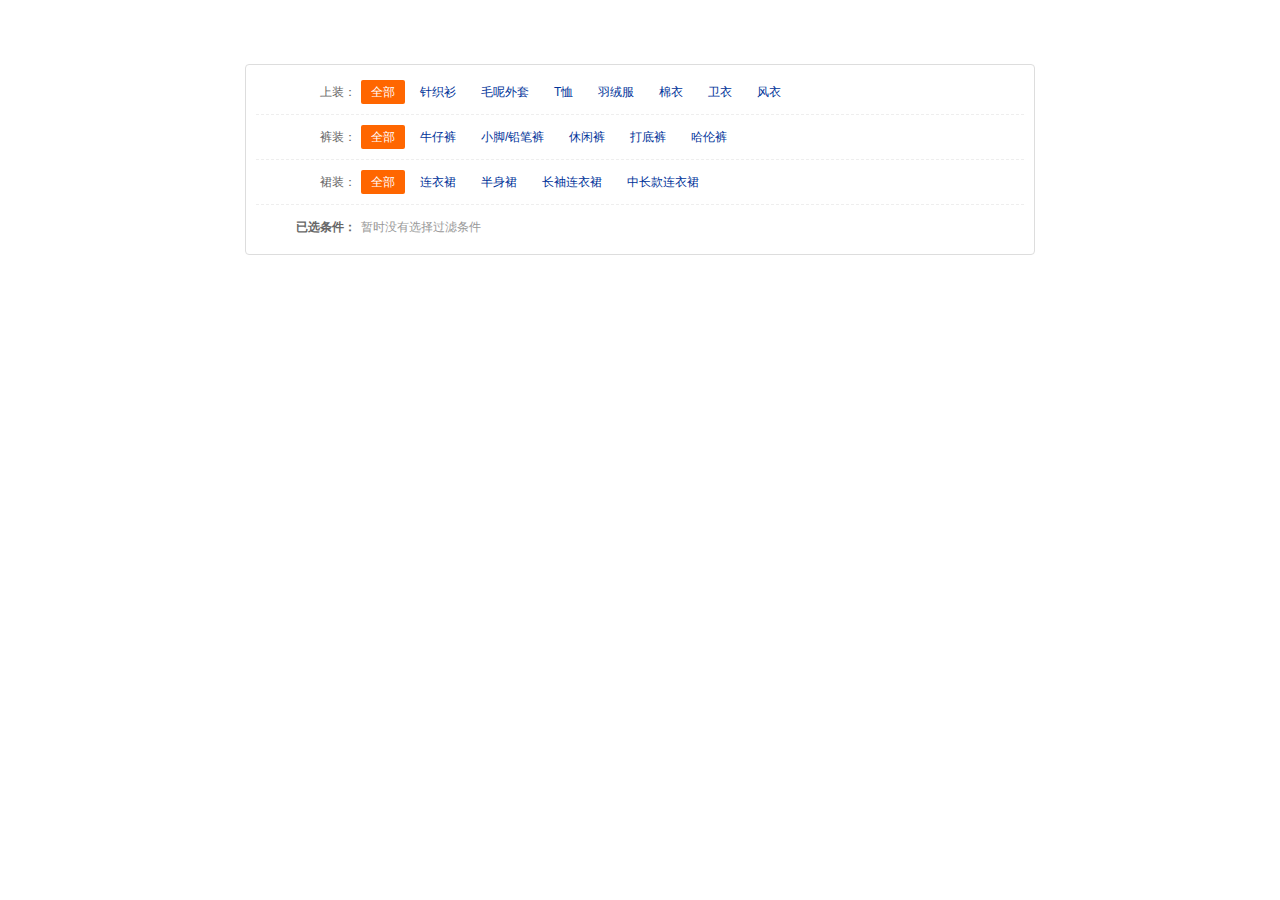
<file: jquery-taobao/index.html>
<!DOCTYPE html PUBLIC "-//W3C//DTD XHTML 1.0 Transitional//EN" "http://www.w3.org/TR/xhtml1/DTD/xhtml1-transitional.dtd">
<html xmlns="http://www.w3.org/1999/xhtml">
<head>
<meta http-equiv="Content-Type" content="text/html; charset=utf-8" />
<title>jQuery淘宝商品列表多条件查询</title>
<link rel="stylesheet" type="text/css" href="css/style.css">
<script type="text/javascript" src="js/jquery-1.7.2.min.js"></script>
<script type="text/javascript" src="js/script.js"></script>

</head>
<body>

	<ul class="select">
		<li class="select-list">
			<dl id="select1">
				<dt>上装：</dt>
				<dd class="select-all selected"><a href="#">全部</a></dd>
				<dd><a href="#">针织衫</a></dd>
				<dd><a href="#">毛呢外套</a></dd>
				<dd><a href="#">T恤</a></dd>
				<dd><a href="#">羽绒服</a></dd>
				<dd><a href="#">棉衣</a></dd>
				<dd><a href="#">卫衣</a></dd>
				<dd><a href="#">风衣</a></dd>
			</dl>
		</li>
		<li class="select-list">
			<dl id="select2">
				<dt>裤装：</dt>
				<dd class="select-all selected"><a href="#">全部</a></dd>
				<dd><a href="#">牛仔裤</a></dd>
				<dd><a href="#">小脚/铅笔裤</a></dd>
				<dd><a href="#">休闲裤</a></dd>
				<dd><a href="#">打底裤</a></dd>
				<dd><a href="#">哈伦裤</a></dd>
			</dl>
		</li>
		<li class="select-list">
			<dl id="select3">
				<dt>裙装：</dt>
				<dd class="select-all selected"><a href="#">全部</a></dd>
				<dd><a href="#">连衣裙</a></dd>
				<dd><a href="#">半身裙</a></dd>
				<dd><a href="#">长袖连衣裙</a></dd>
				<dd><a href="#">中长款连衣裙</a></dd>
			</dl>
		</li>
		<li class="select-result">
			<dl>
				<dt>已选条件：</dt>
				<dd class="select-no">暂时没有选择过滤条件</dd>
			</dl>
		</li>
	</ul>
</body>
</html>
</file>
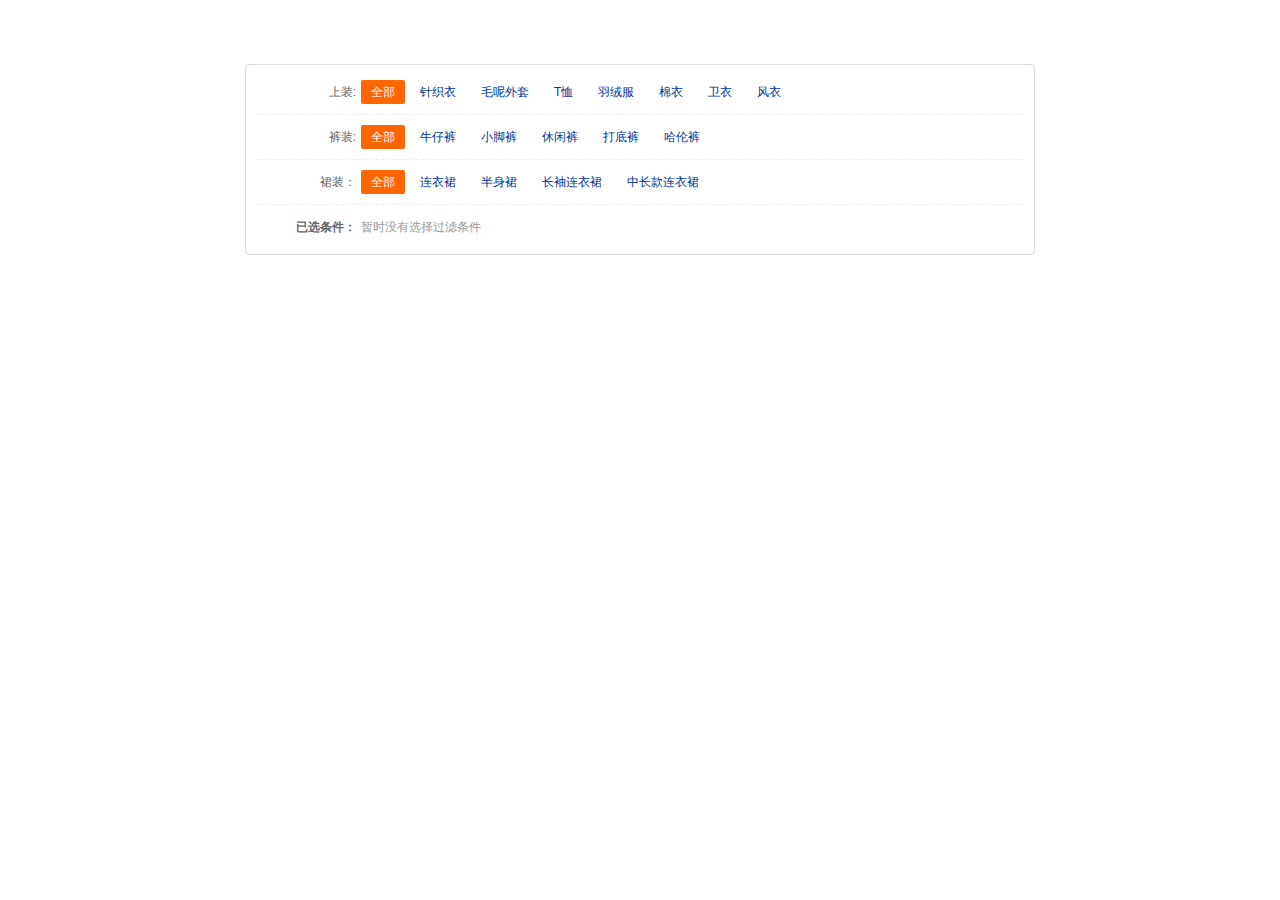
<file: taobao/index.html>
<!DOCTYPE html PUBLIC "-//W3C//DTD XHTML 1.0 Transitional//EN" "http://www.w3.org/TR/xhtml1/DTD/xhtml1-transitional.dtd">
<html xmlns="http://www.w3.org/1999/xhtml">
<head>

<title>原生js淘宝列表多条件查询</title>
<link rel="stylesheet" type="text/css" href="css/style.css">
</head>
<body>
  <ul class="select">
    <li class="select-list">
      <dl id="select1">
        <dt>上装:</dt>
        <dd class="select-all selected"><a href="#">全部</a></dd>
        <dd><a href="#">针织衣</a></dd>
        <dd><a href="#">毛呢外套</a></dd>
        <dd><a href="#">T恤</a></dd>
        <dd><a href="#">羽绒服</a></dd>
        <dd><a href="#">棉衣</a></dd>
        <dd><a href="#">卫衣</a></dd>
        <dd><a href="#">风衣</a></dd>
      </dl>
    </li>


    <li class="select-list lli">
      <dl id="select2">
        <dt>裤装:</dt>
        <dd class="select-all selected"><a href="#">全部</a></dd>
        <dd><a href="#">牛仔裤</a></dd>
        <dd><a href="#">小脚裤</a></dd>
        <dd><a href="#">休闲裤</a></dd>
        <dd><a href="#">打底裤</a></dd>
        <dd><a href="#">哈伦裤</a></dd>
      </dl>
    </li>

    <li class="select-list">
      <dl id="select3">
        <dt>裙装：</dt>
        <dd class="select-all selected"><a href="#">全部</a></dd>
        <dd><a href="#">连衣裙</a></dd>
        <dd><a href="#">半身裙</a></dd>
        <dd><a href="#">长袖连衣裙</a></dd>
        <dd><a href="#">中长款连衣裙</a></dd>
      </dl>
    </li>

    <li class="select-result">
			<dl>
				<dt>已选条件：</dt>
        <dd class="select-no" id="select-no">暂时没有选择过滤条件</dd>
        <span id="selectGoods">

        </span>
			</dl>
		</li>

  </ul>
</body>
<script type="text/javascript" src="js/script.js"></script>
</html>
</file>
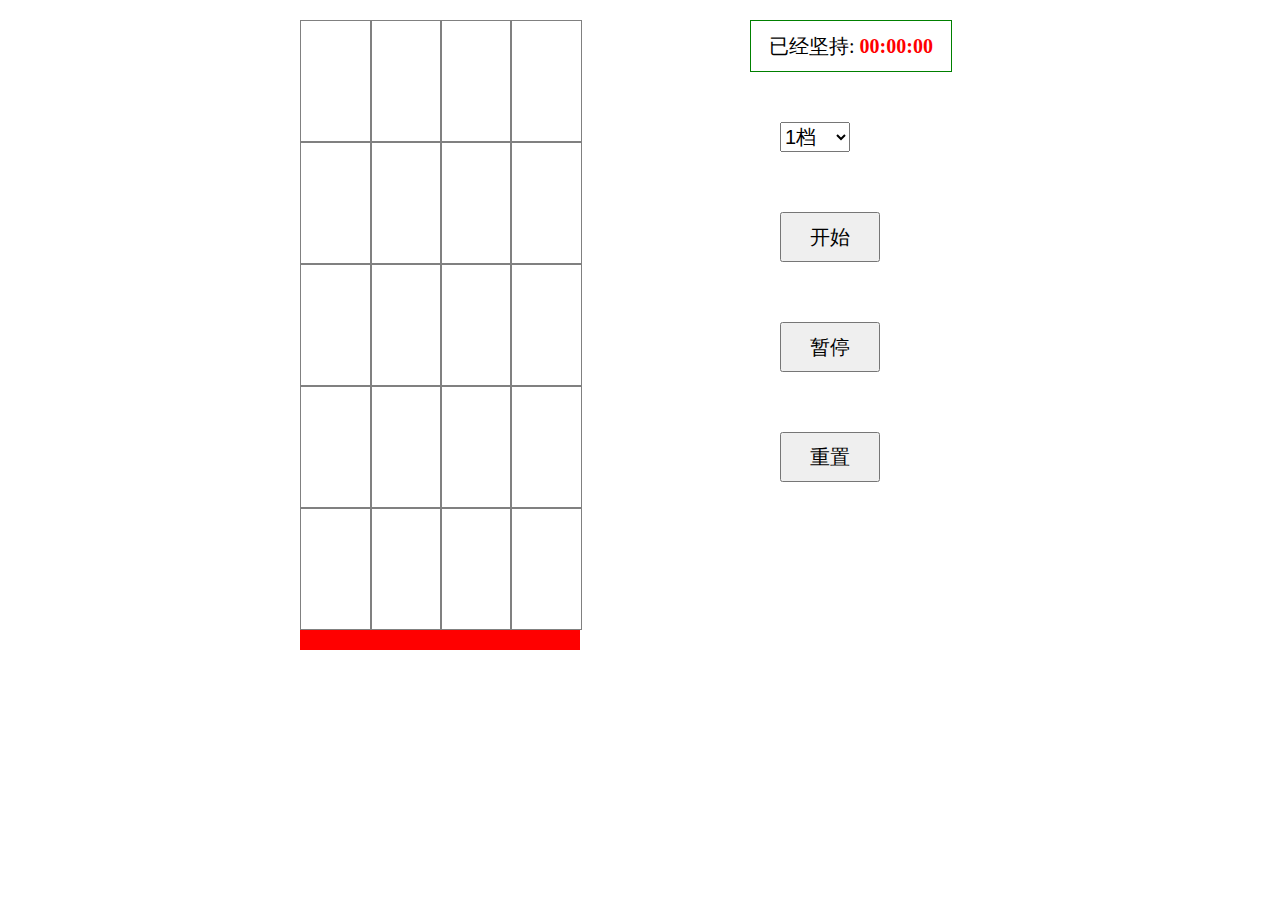
<file: notstep/noStep.html>
<!DOCTYPE html>
<html>
  <head>
    <meta charset="utf-8">
    <title>notStep别踩白块</title>
  </head>
  <link rel="stylesheet" href="css/notStep.css">
  <body>
    <div class="bigBox" id="bigBox">
        <dl class="line">
          <dd id="line1A"></dd>
          <dd id="line1B"></dd>
          <dd id="line1C"></dd>
          <dd id="line1D"></dd>
          <dd id="line1E"></dd>
          <dt class='dieLine'id="line1F"></dt>
        </dl>
        <dl class="line">
          <dd id="line2A"></dd>
          <dd id="line2B"></dd>
          <dd id="line2C"></dd>
          <dd id="line2D"></dd>
          <dd id="line2E"></dd>
          <dt class='dieLine' id="line2F"></dt>
        </dl>
        <dl class="line">
          <dd id="line3A"></dd>
          <dd id="line3B"></dd>
          <dd id="line3C"></dd>
          <dd id="line3D"></dd>
          <dd id="line3E"></dd>
          <dt class='dieLine' id="line3F"></dt>
        </dl>
        <dl class="line">
          <dd id="line4A"></dd>
          <dd id="line4B"></dd>
          <dd id="line4C"></dd>
          <dd id="line4D"></dd>
          <dd id="line4E"></dd>
          <dt class='dieLine' id="line4F"></dt>
        </dl>
    </div>

    <div class="box">
            已经坚持:
            <span id="timeBox">00:00:00</span>
    </div>

    <div >
      <select class="stall" id='stall';>
        <option value="1">1档</option>
        <option value="2">2档</option>
        <option value="3">3档</option>
        <option value="4">4档</option>
      </select>
      <button type="button" id="start" class="button">开始</button><br>
      <button type="button" id="hold" class="button">暂停</button><br>
      <button type="button" id="reset" class="button">重置</button>
    </div>



  </body>
  <script src="js/notStep.js" charset="utf-8"></script>
</html>
</file>
<file: jquery-taobao/css/style.css>
* {
	margin: 0;
	padding: 0;
	list-style-type: none;
}
a, img {
	border: 0;
}
body {
	font: 12px/180% Arial, Helvetica, sans-serif, "������";
}
/* select */
.select {
	padding: 5px 10px;
	border: #ddd 1px solid;
	border-radius: 4px;
	width: 60%;
	margin: 5% auto;
	font-size: 12px
}
.select li {
	list-style: none;
	padding: 10px 0 5px 100px
}
.select .select-list {
	border-bottom: #eee 1px dashed
}
.select dl {
	zoom: 1;
	position: relative;
	line-height: 24px;
}
.select dl:after {
	content: " ";
	display: block;
	clear: both;
	height: 0;
	overflow: hidden
}
.select dt {
	width: 100px;
	margin-bottom: 5px;
	position: absolute;
	top: 0;
	left: -100px;
	text-align: right;
	color: #666;
	height: 24px;
	line-height: 24px
}
.select dd {
	float: left;
	display: inline;
	margin: 0 0 5px 5px;
}
.select a {
	display: inline-block;
	white-space: nowrap;
	height: 24px;
	padding: 0 10px;
	text-decoration: none;
	color: #039;
	border-radius: 2px;
}
.select a:hover {
	color: #f60;
	background-color: #f3edc2
}
.select .selected a {
	color: #fff;
	background-color: #f60
}
.select-result dt {
	font-weight: bold
}
.select-no {
	color: #999
}
.select .select-result a {
	padding-right: 20px;
	background: #f60 url("close.gif") right 9px no-repeat
}
.select .select-result a:hover {
	background-position: right -15px
}
/*www.jq22.com*/
</file>
<file: taobao/css/style.css>
* {
	margin: 0;
	padding: 0;
	list-style-type: none;
}
a, img {
	border: 0;
}
body {
	font: 12px/180% Arial, Helvetica, sans-serif, "������";
}
/* select */
.select {
	padding: 5px 10px;
	border: #ddd 1px solid;
	border-radius: 4px;
	width: 60%;
	margin: 5% auto;
	font-size: 12px
}
.select li {
	list-style: none;
	padding: 10px 0 5px 100px
}
.select .select-list {
	border-bottom: #eee 1px dashed
}
.select dl {
	zoom: 1;
	position: relative;
	line-height: 24px;
}
.select dl:after {
	content: " ";
	display: block;
	clear: both;
	height: 0;
	overflow: hidden
}
.select dt {
	width: 100px;
	margin-bottom: 5px;
	position: absolute;
	top: 0;
	left: -100px;
	text-align: right;
	color: #666;
	height: 24px;
	line-height: 24px
}
.select dd {
	float: left;
	display: inline;
	margin: 0 0 5px 5px;
}
.select a {
	display: inline-block;
	white-space: nowrap;
	height: 24px;
	padding: 0 10px;
	text-decoration: none;
	color: #039;
	border-radius: 2px;
}
.select a:hover {
	color: #f60;
	background-color: #f3edc2
}
.select .selected a {
	color: #fff;
	background-color: #f60
}
.select-result dt {
	font-weight: bold
}
.select-no {
	color: #999
}
.select .select-result a {
	padding-right: 20px;
	background: #f60 url("close.gif") right 9px no-repeat
}
.select .select-result a:hover {
	background-position: right -15px
}
</file>
<file: notstep/css/notStep.css>
.bigBox {
  margin:20px 300px;
}

.line {
  float:left;
  width:70px;
  cursor: pointer;
}

dd {
  width: 70px;
  height: 120px;
  border: 1px solid grey;
  /* line-height: 50px; */
  -webkit-user-select: none;
}

.dieLine {
  background: red;
  width: 70px;
  height: 20px;
}

.button {
  margin: 30px 200px;
  width: 100px;
  height: 50px;
}
.stall {
  margin: 30px 200px;
  width: 70px;
  height: 30px;
}

.black {
  background: black;
}
.grey {
  background: grey;
}
.red {
  background: red;
}

* {
  margin: 0;
  padding: 0;
  font-size: 20px;
}

.box {
  margin:20px 750px;
  width: 200px;
  height: 50px;
  line-height: 50px;
  text-align: center;
  border: 1px solid green;
}

.box span {
  color: red;
  font-weight: bold;
}
</file>
